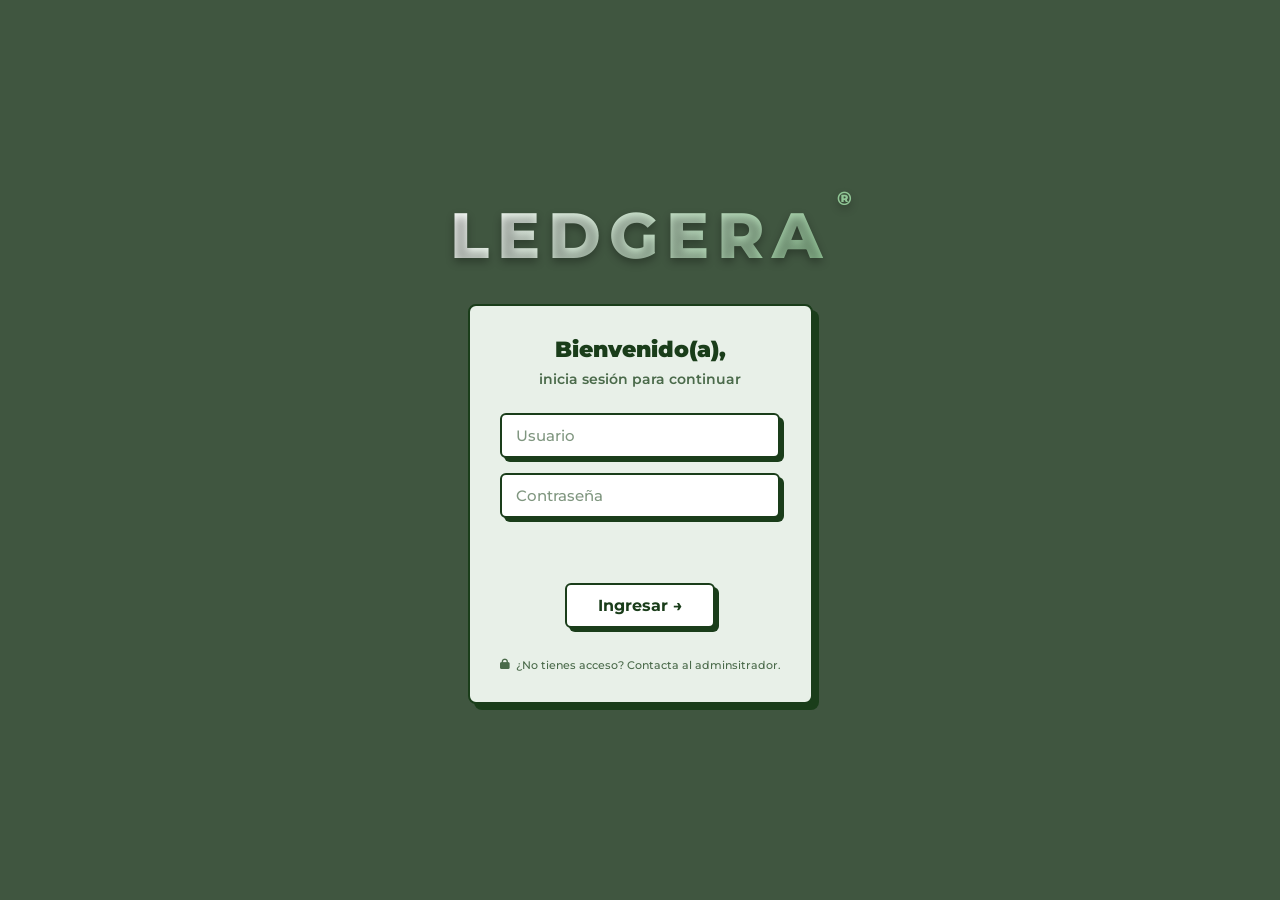
<file: ledgera/index.html>
<!DOCTYPE html>
<html lang="es">
<head>
    <meta charset="UTF-8">
    <meta name="viewport" content="width=device-width, initial-scale=1.0">
    <title>LEDGERA</title>
    <link rel="stylesheet" href="https://cdnjs.cloudflare.com/ajax/libs/font-awesome/6.4.0/css/all.min.css">
    <link rel="stylesheet" href="css/styles.css">
</head>
<body>
    <!-- TÍTULO PRINCIPAL LEDEGERA -->
    <div class="brand-header">
        <h1 class="brand-title">LEDGERA</h1>
    </div>

    <!-- Formulario de Login -->
    <div class="login-wrapper">
        <form class="form" id="loginForm">
            <div class="title">
                Bienvenido(a),<br><span>inicia sesión para continuar</span>
            </div>

            <input
                type="text"
                placeholder="Usuario"
                name="username"
                id="loginUsername"
                class="input"
                autocomplete="username"
                required
            />

            <input
                type="password"
                placeholder="Contraseña"
                name="password"
                id="loginPassword"
                class="input"
                autocomplete="current-password"
                required
            />

            <div class="message-container">
                <span class="error-message" id="loginError"></span>
                <span class="success-message" id="loginSuccess"></span>
            </div>

            <button type="submit" class="button-confirm">
                Ingresar →
            </button>

            <p class="admin-note">
                <i class="fas fa-lock"></i>
                ¿No tienes acceso? Contacta al adminsitrador.
            </p>
        </form>
    </div>

    <script src="js/auth.js?v=2"></script>
</body>
</html>
</file>
<file: ledgera/css/styles.css>
@import url('https://fonts.googleapis.com/css?family=Montserrat:400,800');

* {
    box-sizing: border-box;
    margin: 0;
    padding: 0;
}

body {
    background: url('https://images.unsplash.com/photo-1500382017468-9049fed747ef?w=1920&q=80') no-repeat center center fixed;
    background-size: cover;
    display: flex;
    justify-content: center;
    align-items: center;
    flex-direction: column;
    font-family: 'Montserrat', sans-serif;
    min-height: 100vh;
    margin: 0;
    position: relative;
    padding: 20px;
}

/* Capa oscura verde sobre el fondo */
body::before {
    content: '';
    position: fixed;
    top: 0;
    left: 0;
    right: 0;
    bottom: 0;
    background: rgba(0, 30, 0, 0.75);
    z-index: 0;
}

/* ==================== BRAND HEADER ==================== */
.brand-header {
    text-align: center;
    z-index: 1;
    margin-bottom: 30px;
    animation: fadeInDown 0.8s ease-out;
}

.brand-title {
    font-size: 4rem;
    font-weight: 800;
    letter-spacing: 8px;
    margin: 0;
    background: linear-gradient(135deg, #ffffff 0%, #90c695 100%);
    -webkit-background-clip: text;
    -webkit-text-fill-color: transparent;
    background-clip: text;
    text-shadow: 0 4px 8px rgba(0, 0, 0, 0.3);
    position: relative;
}

.brand-title::after {
    content: '®';
    font-size: 1.2rem;
    -webkit-text-fill-color: #90c695;
    position: absolute;
    top: -10px;
    right: -30px;
}

.brand-subtitle {
    font-size: 1rem;
    color: rgba(255, 255, 255, 0.8);
    letter-spacing: 4px;
    font-weight: 300;
    margin-top: 5px;
    text-shadow: 0 2px 4px rgba(0, 0, 0, 0.3);
}

@keyframes fadeInDown {
    from {
        opacity: 0;
        transform: translateY(-30px);
    }
    to {
        opacity: 1;
        transform: translateY(0);
    }
}

/* ==================== FORMULARIO LOGIN (estilo andrew-demchenk0) ==================== */
.login-wrapper {
    z-index: 1;
    animation: fadeIn 0.8s ease-out;
}

@keyframes fadeIn {
    from { opacity: 0; transform: translateY(20px); }
    to { opacity: 1; transform: translateY(0); }
}

.form {
    --input-focus: #1a5a1a;
    --font-color: #1a3d1a;
    --font-color-sub: #4a6a4a;
    --bg-color: #ffffff;
    --main-color: #1a3d1a;

    padding: 30px;
    background: #e8f0e8;
    display: flex;
    flex-direction: column;
    align-items: center;
    justify-content: center;
    gap: 15px;
    border-radius: 8px;
    border: 2px solid var(--main-color);
    box-shadow: 6px 6px var(--main-color);
    min-width: 340px;
}

.title {
    color: var(--font-color);
    font-weight: 900;
    font-size: 22px;
    margin-bottom: 10px;
    text-align: center;
    line-height: 1.3;
}

.title span {
    color: var(--font-color-sub);
    font-weight: 600;
    font-size: 14px;
    display: block;
    margin-top: 5px;
}

.input {
    width: 100%;
    max-width: 280px;
    height: 45px;
    border-radius: 6px;
    border: 2px solid var(--main-color);
    background-color: var(--bg-color);
    box-shadow: 4px 4px var(--main-color);
    font-size: 15px;
    font-weight: 600;
    color: var(--font-color);
    padding: 5px 14px;
    outline: none;
    font-family: 'Montserrat', sans-serif;
    transition: border-color 0.2s, box-shadow 0.2s;
}

.input::placeholder {
    color: var(--font-color-sub);
    opacity: 0.7;
    font-weight: 500;
}

.input:focus {
    border-color: var(--input-focus);
    box-shadow: 4px 4px var(--input-focus);
}

.button-confirm {
    margin: 15px auto 5px auto;
    width: 150px;
    height: 45px;
    border-radius: 6px;
    border: 2px solid var(--main-color);
    background-color: var(--bg-color);
    box-shadow: 4px 4px var(--main-color);
    font-size: 16px;
    font-weight: 700;
    color: var(--font-color);
    cursor: pointer;
    transition: all 0.15s ease;
    font-family: 'Montserrat', sans-serif;
}

.button-confirm:hover {
    background-color: var(--main-color);
    color: #ffffff;
}

.button-confirm:active {
    box-shadow: 0px 0px var(--main-color);
    transform: translate(4px, 4px);
}

/* ==================== MENSAJES ==================== */
.message-container {
    width: 100%;
    max-width: 280px;
    min-height: 20px;
    display: flex;
    justify-content: center;
    align-items: center;
}

.error-message {
    color: #c0392b;
    font-size: 12px;
    font-weight: 700;
    display: none;
    text-align: center;
}

.success-message {
    color: #1a5a1a;
    font-size: 12px;
    font-weight: 700;
    display: none;
    text-align: center;
}

/* ==================== NOTA ADMIN ==================== */
.admin-note {
    font-size: 11px;
    color: var(--font-color-sub);
    margin-top: 10px;
    text-align: center;
    display: flex;
    align-items: center;
    gap: 6px;
    font-weight: 500;
}

.admin-note i {
    font-size: 11px;
}

a.card {
    text-decoration: none;
    color: inherit;
}

/* ==================== RESPONSIVE ==================== */
@media (max-width: 768px) {
    .brand-title {
        font-size: 2.8rem;
        letter-spacing: 4px;
    }

    .brand-title::after {
        font-size: 0.9rem;
        right: -20px;
    }

    .brand-subtitle {
        font-size: 0.8rem;
        letter-spacing: 2px;
    }

    .form {
        min-width: 300px;
        padding: 25px 20px;
    }
}

@media (max-width: 480px) {
    body {
        padding: 10px;
    }

    .brand-title {
        font-size: 2.2rem;
        letter-spacing: 2px;
    }

    .brand-title::after {
        font-size: 0.7rem;
        right: -15px;
        top: -8px;
    }

    .brand-subtitle {
        font-size: 0.7rem;
        letter-spacing: 1px;
    }

    .brand-header {
        margin-bottom: 20px;
    }

    .form {
        min-width: 0;
        width: 100%;
        max-width: 320px;
        padding: 25px 18px;
        box-shadow: 4px 4px var(--main-color);
    }

    .title {
        font-size: 19px;
    }

    .input {
        height: 42px;
        font-size: 14px;
    }
}
</file>
<file: ledgera/css/cambiar-clave.css>
/* Complementa styles.css (mismo look del login) */
.campo { position: relative; width: 100%; max-width: 280px; }
.campo .input { max-width: none; padding-right: 50px; }

.ver {
    position: absolute; top: 0; bottom: 0; right: 4px;
    width: 44px; background: none; border: 0; cursor: pointer;
    color: var(--font-color-sub); font-size: 16px;
}
.ver:hover { color: var(--main-color); }

.aviso {
    width: 100%; max-width: 280px; text-align: center;
    background: #fff8e1; border: 2px solid #c9a227; border-radius: 6px;
    padding: 8px 12px; font-size: 12px; font-weight: 700; color: #6b5400;
}

.reglas { list-style: none; width: 100%; max-width: 280px; font-size: 12px; font-weight: 600; color: var(--font-color-sub); }
.reglas li { display: flex; align-items: center; gap: 8px; margin: 4px 0; }
.reglas li i { width: 14px; text-align: center; }
.reglas li.ok { color: #1a5a1a; }

.button-confirm.ancho { width: 200px; }

.link-sec {
    background: none; border: none; min-height: 44px;
    color: var(--font-color-sub); font-weight: 700; font-size: 13px;
    text-decoration: underline; cursor: pointer; font-family: 'Montserrat', sans-serif;
}
.link-sec:hover { color: var(--main-color); }
</file>
<file: ledgera/css/inventario.css>
/* LEDGERA · Inventario — autocontenido, mismo estilo de Ventas */
:root {
    --verde-osc: #1a3d1a; --verde: #1a5a1a; --verde-claro: #e8f0e8;
    --borde: #cfe0cf; --fondo: #f1f6f1; --ambar: #e6c86a; --rojo: #c0392b;
}
* { box-sizing: border-box; margin: 0; padding: 0; }
body { font-family: 'Montserrat', sans-serif; font-size: 16px; color: var(--verde-osc); background: var(--fondo); min-height: 100vh; }
[hidden] { display: none !important; }

/* ---------- Header y tabs ---------- */
.app-header {
    position: sticky; top: 0; z-index: 20; display: flex; align-items: center; justify-content: space-between; gap: 12px;
    padding: 10px 16px; background: var(--verde-osc); color: #fff;
}
.header-title { font-size: 1.15rem; font-weight: 800; }
.header-user { display: flex; align-items: center; gap: 8px; font-weight: 600; font-size: .9rem; }
.header-user i { font-size: 1.5rem; }
.btn-back { width: 44px; height: 44px; border: 0; border-radius: 10px; cursor: pointer; background: rgba(255,255,255,.12); color: #fff; font-size: 1.1rem; }
.btn-back:hover { background: rgba(255,255,255,.22); }
.aviso-red { background: var(--rojo); color: #fff; text-align: center; padding: 10px 14px; font-weight: 700; font-size: .95rem; }

.tabs {
    position: sticky; top: 64px; z-index: 15; display: flex; background: #fff;
    border-bottom: 3px solid var(--verde-osc); box-shadow: 0 4px 12px rgba(0,30,0,.08);
}
.tab {
    flex: 1; min-height: 56px; border: 0; background: #fff; cursor: pointer;
    font: 800 .95rem 'Montserrat', sans-serif; color: #4a6a4a;
    display: flex; align-items: center; justify-content: center; gap: 8px; padding: 0 6px;
}
.tab.activo { background: var(--verde-osc); color: #fff; }

.app-main { max-width: 760px; margin: 0 auto; padding: 16px 14px 60px; }

/* ---------- Bloques y formularios ---------- */
.paso { background: #fff; border-radius: 14px; padding: 18px; margin-bottom: 16px; border-top: 5px solid var(--verde); box-shadow: 0 6px 18px rgba(0,30,0,.08); }
.paso h2 { display: flex; align-items: center; gap: 10px; font-size: 1.1rem; margin-bottom: 14px; }
.num { display: inline-flex; align-items: center; justify-content: center; width: 32px; height: 32px; border-radius: 50%; background: var(--verde); color: #fff; font-weight: 800; }
.titulo-lista { font-size: 1.1rem; margin: 26px 0 12px; }

.etiqueta { display: block; font-weight: 700; font-size: 1rem; margin: 14px 0 6px; }
.nota { font-size: .95rem; font-weight: 600; color: #4a6a4a; margin-top: 6px; min-height: 1.2em; }
.campo {
    width: 100%; height: 52px; padding: 0 14px; border: 2px solid var(--borde); border-radius: 10px; background: #f6faf6;
    font: 700 1.05rem 'Montserrat', sans-serif; color: var(--verde-osc);
}
.campo:focus { outline: none; border-color: var(--verde); }
select.campo { appearance: auto; }

.chip {
    min-height: 44px; padding: 0 16px; border: 2px solid var(--borde); border-radius: 22px; background: #f6faf6; cursor: pointer;
    font: 800 .95rem 'Montserrat', sans-serif; color: var(--verde-osc);
}
.chip.activo { background: var(--verde); border-color: var(--verde); color: #fff; }

.btn-sec {
    width: 100%; min-height: 52px; margin-top: 12px; border: 2px dashed var(--verde); border-radius: 12px; background: #f6faf6; cursor: pointer;
    font: 800 1rem 'Montserrat', sans-serif; color: var(--verde);
}
.btn-cobrar {
    display: flex; align-items: center; justify-content: center; gap: 10px; width: 100%; min-height: 60px; border: 0; border-radius: 14px; cursor: pointer;
    background: var(--verde); color: #fff; font: 800 1.1rem 'Montserrat', sans-serif; box-shadow: 0 6px 16px rgba(26,90,26,.3);
}
.btn-cobrar:active { transform: translateY(2px); }
.btn-cobrar:disabled { background: #7a947a; cursor: wait; box-shadow: none; }

.msg { margin: 10px 0; padding: 10px 12px; border-radius: 10px; font-weight: 700; font-size: .95rem; }
.msg.error { background: #fdecea; color: var(--rojo); border: 2px solid var(--rojo); }
.msg.aviso { background: #fff8e8; color: #6b5400; border: 2px solid var(--ambar); }
.msg.ok { background: var(--verde-claro); color: var(--verde); border: 2px solid var(--verde); }

.seg { display: grid; grid-template-columns: repeat(auto-fit, minmax(120px, 1fr)); gap: 8px; }
.seg-op {
    min-height: 52px; border: 2px solid var(--borde); border-radius: 12px; background: #f6faf6; cursor: pointer;
    font: 800 .95rem 'Montserrat', sans-serif; color: var(--verde-osc); padding: 4px 8px;
}
.seg-op.activo { background: var(--verde-osc); border-color: var(--verde-osc); color: #fff; }

/* ---------- Existencias ---------- */
.filtros { display: flex; align-items: center; justify-content: space-between; gap: 10px; margin: 12px 0 16px; flex-wrap: wrap; }
.resumen { font-weight: 700; font-size: .95rem; color: #4a6a4a; }

.card-prod { background: #fff; border-radius: 14px; padding: 14px 16px; margin-bottom: 12px; box-shadow: 0 4px 14px rgba(0,30,0,.07); border-left: 6px solid var(--verde); }
.card-prod h3 { font-size: 1.1rem; margin-bottom: 8px; }
.fila-cal { display: grid; grid-template-columns: 1.1fr 1fr 1fr; gap: 6px 10px; align-items: center; padding: 10px 0; border-top: 1px solid #e0ede0; }
.fila-cal .cal { font-weight: 800; }
.fila-cal .stock strong { font-size: 1.25rem; }
.fila-cal small { display: block; font-size: .82rem; font-weight: 600; color: #5a7a5a; }
.fila-cal .precio { font-weight: 800; color: var(--verde); text-align: right; }
.fila-cal .acciones { grid-column: 1 / -1; display: flex; gap: 8px; }
.fila-cal.bajo .stock strong { color: var(--rojo); }
.fila-cal.agotado .stock strong { color: #999; }
.etiqueta-estado { display: inline-block; margin-top: 4px; padding: 2px 10px; border-radius: 10px; font-size: .8rem; font-weight: 800; }
.etiqueta-estado.bajo { background: #fdecea; color: var(--rojo); }
.etiqueta-estado.agotado { background: #eee; color: #777; }
.mini { min-height: 44px; padding: 0 14px; border: 2px solid var(--borde); border-radius: 10px; background: #f6faf6; cursor: pointer; font: 700 .9rem 'Montserrat', sans-serif; color: var(--verde-osc); }
.vacio { padding: 18px 4px; font-weight: 600; color: #6a8a6a; text-align: center; }

/* ---------- Entradas ---------- */
.linea { background: #f6faf6; border: 2px solid var(--borde); border-radius: 12px; padding: 14px; margin-bottom: 12px; }
.linea-cab { display: flex; justify-content: space-between; align-items: center; }
.quitar { width: 44px; height: 44px; border: 0; border-radius: 10px; background: #fdecea; color: var(--rojo); cursor: pointer; font-size: 1rem; }
.calidad-chips { display: flex; flex-wrap: wrap; gap: 8px; }
.fila-3 { display: grid; grid-template-columns: repeat(auto-fit, minmax(130px, 1fr)); gap: 0 10px; }
.subtotal { margin-top: 10px; font-weight: 700; text-align: right; }
.subtotal strong { color: var(--verde); }

.total-grande { display: flex; justify-content: space-between; align-items: center; gap: 10px; margin-top: 18px; padding: 14px 16px; border-radius: 12px; background: var(--verde-claro); border: 2px solid var(--borde); font-weight: 700; }
.total-grande strong { font-size: 1.7rem; font-weight: 800; color: var(--verde); }

.item { background: #fff; border-radius: 12px; padding: 14px 16px; margin-bottom: 10px; box-shadow: 0 4px 14px rgba(0,30,0,.07); }
.item-cab { display: flex; justify-content: space-between; align-items: flex-start; gap: 10px; }
.item strong { font-size: 1.02rem; }
.item .fecha { font-size: .85rem; font-weight: 600; color: #5a7a5a; }
.item .detalle { margin-top: 6px; font-size: .95rem; font-weight: 600; color: #3a5a3a; }
.item .motivo { margin-top: 4px; font-size: .95rem; font-style: italic; color: #4a6a4a; }
.badge { display: inline-block; padding: 3px 12px; border-radius: 12px; font-size: .82rem; font-weight: 800; white-space: nowrap; }
.badge.Pendiente { background: #fff8e8; color: #8a6a00; border: 1px solid var(--ambar); }
.badge.Parcial { background: #e8f0fb; color: #1f4f8a; border: 1px solid #9bb8e0; }
.badge.Pagado { background: var(--verde-claro); color: var(--verde); border: 1px solid var(--verde); }
.badge.Merma { background: #fdecea; color: var(--rojo); }
.badge.Devolucion { background: var(--verde-claro); color: var(--verde); }
.badge.Correccion_conteo { background: #fff8e8; color: #8a6a00; }

/* ---------- Modal ---------- */
.modal { position: fixed; inset: 0; z-index: 50; display: flex; align-items: center; justify-content: center; padding: 16px; background: rgba(0,30,0,.55); }
.modal-caja { width: 100%; max-width: 420px; background: #fff; border-radius: 16px; padding: 22px; }
.modal-caja h3 { font-size: 1.15rem; margin-bottom: 4px; }
.modal-caja .campo { margin-top: 12px; }
.modal-acciones { display: grid; grid-template-columns: 1fr 1fr; gap: 10px; margin-top: 16px; }
.modal-acciones .btn-sec { margin-top: 0; border-style: solid; }

.calidad-chips { margin-top: 8px; }
</file>
<file: ledgera/css/puestos.css>
/* Hereda todos los estilos de usuarios */
@import url('usuarios.css');

/* ==================== SELECT (para cambiar dueño) ==================== */
.select {
    width: 100%;
    padding: 11px 14px;
    border: 2px solid #cfe0cf;
    border-radius: 9px;
    font-size: 0.9rem;
    font-family: 'Montserrat', sans-serif;
    color: #1a3d1a;
    background: #f6faf6;
    cursor: pointer;
    transition: border-color 0.2s;
    appearance: none;
    background-image: url("data:image/svg+xml;utf8,<svg xmlns='http://www.w3.org/2000/svg' width='12' height='12' viewBox='0 0 24 24' fill='none' stroke='%231a3d1a' stroke-width='3'><path d='M6 9l6 6 6-6'/></svg>");
    background-repeat: no-repeat;
    background-position: right 14px center;
}

.select:focus {
    outline: none;
    border-color: #1a5a1a;
}

/* Columna estado con badge centrado */
.data-table tbody td:nth-child(4) {
    text-align: left;
}
</file>
<file: ledgera/css/usuarios.css>
@import url('https://fonts.googleapis.com/css?family=Montserrat:400,600,700,800');

* {
    box-sizing: border-box;
    margin: 0;
    padding: 0;
}

body {
    font-family: 'Montserrat', sans-serif;
    background: #eef4ee;
    min-height: 100vh;
    color: #1a3d1a;
}

/* ==================== HEADER ==================== */
.app-header {
    display: grid;
    grid-template-columns: 60px 1fr 200px;
    align-items: center;
    background: linear-gradient(135deg, #0a3d0a 0%, #1a6a1a 100%);
    color: #fff;
    padding: 16px 28px;
    box-shadow: 0 4px 12px rgba(0, 30, 0, 0.25);
    position: sticky;
    top: 0;
    z-index: 50;
}

.btn-back {
    background: rgba(255, 255, 255, 0.12);
    border: 1px solid rgba(255, 255, 255, 0.25);
    color: #fff;
    width: 40px;
    height: 40px;
    border-radius: 10px;
    cursor: pointer;
    display: flex;
    align-items: center;
    justify-content: center;
    font-size: 16px;
    transition: all 0.2s;
}

.btn-back:hover {
    background: rgba(255, 255, 255, 0.25);
    transform: translateX(-2px);
}

.header-title {
    text-align: center;
    font-size: 1.6rem;
    font-weight: 800;
    letter-spacing: 3px;
    text-transform: uppercase;
}

.header-user {
    display: flex;
    align-items: center;
    justify-content: flex-end;
    gap: 10px;
    font-size: 0.9rem;
    font-weight: 600;
}

.header-user i {
    font-size: 28px;
}

/* ==================== MAIN ==================== */
.app-main {
    max-width: 1200px;
    margin: 0 auto;
    padding: 30px 24px 60px;
}

.section-bar {
    display: flex;
    justify-content: space-between;
    align-items: center;
    margin-bottom: 20px;
    gap: 16px;
    flex-wrap: wrap;
}

.section-title {
    font-size: 1.3rem;
    font-weight: 700;
    color: #1a3d1a;
}

/* Botón Crear */
.btn-create {
    display: inline-flex;
    align-items: center;
    gap: 8px;
    background: #1a5a1a;
    color: #fff;
    border: none;
    border-radius: 10px;
    padding: 12px 22px;
    font-size: 14px;
    font-weight: 700;
    font-family: 'Montserrat', sans-serif;
    cursor: pointer;
    box-shadow: 0 4px 10px rgba(26, 90, 26, 0.3);
    transition: all 0.2s;
}

.btn-create:hover {
    background: #0d3d0d;
    transform: translateY(-2px);
    box-shadow: 0 6px 14px rgba(26, 90, 26, 0.4);
}

.btn-create:active {
    transform: translateY(0);
}

/* ==================== TABLA ==================== */
.table-wrapper {
    background: #fff;
    border-radius: 12px;
    box-shadow: 0 6px 20px rgba(0, 30, 0, 0.08);
    overflow: visible;
}

.data-table {
    width: 100%;
    border-collapse: collapse;
}

.data-table thead th {
    background: #d9e8d9;
    color: #1a3d1a;
    text-align: left;
    font-size: 0.8rem;
    text-transform: uppercase;
    letter-spacing: 0.8px;
    padding: 14px 16px;
    border-bottom: 2px solid #b8d4b8;
}

.data-table thead th:first-child {
    border-top-left-radius: 12px;
}

.data-table thead th:last-child {
    border-top-right-radius: 12px;
}

.data-table tbody td {
    padding: 14px 16px;
    font-size: 0.9rem;
    border-bottom: 1px solid #e5efe5;
    color: #2a3d2a;
}

.data-table tbody tr:hover {
    background: #f5faf5;
}

.data-table tbody tr:last-child td {
    border-bottom: none;
}

.col-actions {
    width: 60px;
    text-align: center;
}

/* Badge estado */
.badge {
    display: inline-block;
    padding: 4px 10px;
    border-radius: 20px;
    font-size: 0.72rem;
    font-weight: 700;
}

.badge.active {
    background: #d4f0d4;
    color: #1a5a1a;
}

.badge.inactive {
    background: #f5d4d4;
    color: #a02020;
}

/* ==================== MENÚ TRES PUNTOS ==================== */
.menu-container {
    position: relative;
    display: flex;
    justify-content: center;
}

.btn-dots {
    background: transparent;
    border: none;
    cursor: pointer;
    width: 36px;
    height: 36px;
    border-radius: 50%;
    color: #1a3d1a;
    font-size: 18px;
    display: flex;
    align-items: center;
    justify-content: center;
    transition: background 0.2s;
}

.btn-dots:hover {
    background: #e0ede0;
}

.dropdown-menu {
    position: absolute;
    top: 42px;
    right: 0;
    background: #fff;
    border-radius: 10px;
    box-shadow: 0 8px 24px rgba(0, 30, 0, 0.18);
    min-width: 200px;
    padding: 6px;
    z-index: 100;
    opacity: 0;
    visibility: hidden;
    transform: translateY(-8px);
    transition: all 0.18s ease;
}

.dropdown-menu.open {
    opacity: 1;
    visibility: visible;
    transform: translateY(0);
}

.dropdown-item {
    display: flex;
    align-items: center;
    gap: 10px;
    width: 100%;
    padding: 10px 14px;
    background: transparent;
    border: none;
    border-radius: 7px;
    font-size: 0.85rem;
    font-weight: 600;
    font-family: 'Montserrat', sans-serif;
    color: #2a3d2a;
    cursor: pointer;
    text-align: left;
    transition: background 0.15s;
}

.dropdown-item:hover {
    background: #eef6ee;
}

.dropdown-item i {
    width: 16px;
    color: #1a5a1a;
}

.dropdown-item.danger {
    color: #a02020;
}

.dropdown-item.danger i {
    color: #a02020;
}

.dropdown-item.danger:hover {
    background: #fbeaea;
}

/* ==================== EMPTY STATE ==================== */
.empty-state {
    text-align: center;
    padding: 60px 20px;
    color: #7a9a7a;
}

.empty-state i {
    font-size: 48px;
    margin-bottom: 12px;
    opacity: 0.6;
}

.empty-state p {
    font-size: 0.95rem;
    font-weight: 500;
}

/* ==================== MODALES ==================== */
.modal-overlay {
    position: fixed;
    inset: 0;
    background: rgba(0, 25, 0, 0.65);
    display: flex;
    align-items: center;
    justify-content: center;
    z-index: 200;
    opacity: 0;
    visibility: hidden;
    transition: all 0.25s ease;
    padding: 20px;
}

.modal-overlay.open {
    opacity: 1;
    visibility: visible;
}

.modal-box {
    background: #fff;
    border-radius: 14px;
    width: 100%;
    max-width: 480px;
    max-height: 90vh;
    overflow-y: auto;
    box-shadow: 0 20px 50px rgba(0, 30, 0, 0.4);
    transform: scale(0.92);
    transition: transform 0.25s ease;
}

.modal-overlay.open .modal-box {
    transform: scale(1);
}

.modal-header {
    display: flex;
    justify-content: space-between;
    align-items: center;
    padding: 20px 24px;
    background: linear-gradient(135deg, #0a3d0a 0%, #1a6a1a 100%);
    color: #fff;
    border-radius: 14px 14px 0 0;
}

.modal-header h3 {
    font-size: 1.1rem;
    font-weight: 700;
}

.modal-close {
    background: rgba(255, 255, 255, 0.15);
    border: none;
    color: #fff;
    width: 32px;
    height: 32px;
    border-radius: 8px;
    cursor: pointer;
    font-size: 14px;
    transition: background 0.2s;
}

.modal-close:hover {
    background: rgba(255, 255, 255, 0.3);
}

.modal-form {
    padding: 24px;
    display: flex;
    flex-direction: column;
    gap: 16px;
}

.form-row {
    display: flex;
    flex-direction: column;
    gap: 6px;
}

.form-row label {
    font-size: 0.82rem;
    font-weight: 700;
    color: #1a3d1a;
}

.form-row input {
    padding: 11px 14px;
    border: 2px solid #cfe0cf;
    border-radius: 9px;
    font-size: 0.9rem;
    font-family: 'Montserrat', sans-serif;
    color: #1a3d1a;
    background: #f6faf6;
    transition: border-color 0.2s;
}

.form-row input:focus {
    outline: none;
    border-color: #1a5a1a;
}

.form-row input[readonly] {
    background: #eef4ee;
    color: #4a6a4a;
}

.input-with-toggle {
    display: flex;
    gap: 8px;
}

.input-with-toggle input {
    flex: 1;
}

.btn-regen {
    background: #1a5a1a;
    color: #fff;
    border: none;
    border-radius: 9px;
    width: 46px;
    cursor: pointer;
    font-size: 15px;
    transition: background 0.2s;
}

.btn-regen:hover {
    background: #0d3d0d;
}

.hint {
    font-size: 0.72rem;
    color: #6a8a6a;
    font-weight: 500;
}

/* Mensajes */
.message-container {
    min-height: 18px;
    text-align: center;
}

.error-message {
    color: #c0392b;
    font-size: 0.8rem;
    font-weight: 700;
    display: none;
}

.success-message {
    color: #1a5a1a;
    font-size: 0.8rem;
    font-weight: 700;
    display: none;
}

.modal-actions {
    display: flex;
    gap: 12px;
    justify-content: flex-end;
    margin-top: 8px;
}

.btn-secondary,
.btn-primary {
    padding: 11px 22px;
    border-radius: 9px;
    font-size: 0.88rem;
    font-weight: 700;
    font-family: 'Montserrat', sans-serif;
    cursor: pointer;
    transition: all 0.2s;
    border: 2px solid transparent;
}

.btn-secondary {
    background: #eef4ee;
    color: #1a3d1a;
    border-color: #cfe0cf;
}

.btn-secondary:hover {
    background: #ddeadd;
}

.btn-primary {
    background: #1a5a1a;
    color: #fff;
}

.btn-primary:hover {
    background: #0d3d0d;
}

/* ==================== RESPONSIVE ==================== */
@media (max-width: 900px) {
    .data-table {
        font-size: 0.85rem;
    }
    .data-table thead th,
    .data-table tbody td {
        padding: 12px 10px;
    }
}

@media (max-width: 700px) {
    .app-header {
        grid-template-columns: 50px 1fr 60px;
        padding: 12px 14px;
    }

    .header-title {
        font-size: 1.1rem;
        letter-spacing: 1.5px;
    }

    .header-user span {
        display: none;
    }

    .table-wrapper {
        overflow-x: auto;
    }

    .data-table {
        min-width: 700px;
    }

    .section-title {
        font-size: 1.1rem;
    }

    .btn-create {
        padding: 10px 16px;
        font-size: 13px;
    }
}

@media (max-width: 480px) {
    .modal-box {
        max-width: 100%;
    }
    .modal-actions {
        flex-direction: column-reverse;
    }
    .modal-actions button {
        width: 100%;
    }
}
</file>
<file: ledgera/css/ventas.css>
/* LEDGERA · Ventas — autocontenido (no depende de usuarios.css) */
:root {
    --verde-osc: #1a3d1a;
    --verde: #1a5a1a;
    --verde-claro: #e8f0e8;
    --borde: #cfe0cf;
    --fondo: #f1f6f1;
    --ambar: #e6c86a;
    --rojo: #c0392b;
}

* { box-sizing: border-box; margin: 0; padding: 0; }

body {
    font-family: 'Montserrat', sans-serif;
    font-size: 16px;                 /* RNF-002: base de 16 px */
    color: var(--verde-osc);
    background: var(--fondo);
    min-height: 100vh;
}

/* ---------- Header ---------- */
.app-header {
    position: sticky; top: 0; z-index: 20;
    display: flex; align-items: center; justify-content: space-between; gap: 12px;
    padding: 10px 16px;
    background: var(--verde-osc); color: #fff;
}
.header-title { font-size: 1.15rem; font-weight: 800; }
.header-user { display: flex; align-items: center; gap: 8px; font-weight: 600; font-size: .9rem; }
.header-user i { font-size: 1.5rem; }
.btn-back {
    width: 44px; height: 44px; border: 0; border-radius: 10px; cursor: pointer;
    background: rgba(255,255,255,.12); color: #fff; font-size: 1.1rem;
}
.btn-back:hover { background: rgba(255,255,255,.22); }

.aviso-red {
    background: var(--rojo); color: #fff; text-align: center;
    padding: 10px 14px; font-weight: 700; font-size: .95rem;
}

/* ---------- Contenedor ---------- */
.app-main { max-width: 720px; margin: 0 auto; padding: 16px 14px 190px; }

.paso {
    background: #fff; border-radius: 14px; padding: 18px;
    margin-bottom: 16px; border-top: 5px solid var(--verde);
    box-shadow: 0 6px 18px rgba(0, 30, 0, .08);
}
.paso h2 { display: flex; align-items: center; gap: 10px; font-size: 1.1rem; margin-bottom: 14px; }
.num {
    display: inline-flex; align-items: center; justify-content: center;
    width: 32px; height: 32px; border-radius: 50%;
    background: var(--verde); color: #fff; font-weight: 800; font-size: 1rem;
}

.etiqueta { display: block; font-weight: 700; font-size: 1rem; margin: 14px 0 6px; }
.sub { font-weight: 600; margin: 14px 0 8px; }
.nota { font-size: 1rem; font-weight: 600; color: #4a6a4a; margin-top: 8px; min-height: 1.2em; }
.nota.aviso { color: #8a6a00; }
.nota.bloqueo { color: var(--rojo); font-weight: 800; }

.campo {
    width: 100%; height: 52px; padding: 0 14px;
    border: 2px solid var(--borde); border-radius: 10px; background: #f6faf6;
    font: 700 1.05rem 'Montserrat', sans-serif; color: var(--verde-osc);
}
.campo:focus, .cantidad-control input:focus { outline: none; border-color: var(--verde); }

/* ---------- Fichas de producto ---------- */
.fichas { display: grid; grid-template-columns: repeat(auto-fill, minmax(140px, 1fr)); gap: 10px; margin-top: 12px; }
.ficha {
    min-height: 64px; padding: 10px; border: 2px solid var(--borde); border-radius: 12px;
    background: #f6faf6; cursor: pointer; text-align: center;
    font: 800 1rem 'Montserrat', sans-serif; color: var(--verde-osc);
}
.ficha small { display: block; font-weight: 600; font-size: .85rem; color: #4a6a4a; margin-top: 2px; }
.ficha.activo { background: var(--verde); border-color: var(--verde); color: #fff; }
.ficha.activo small { color: #d7ead7; }
.ficha.agotado { opacity: .5; }

/* ---------- Calidades ---------- */
.calidades { display: grid; grid-template-columns: repeat(auto-fill, minmax(150px, 1fr)); gap: 10px; }
.calidad {
    min-height: 76px; padding: 10px; border: 2px solid var(--borde); border-radius: 12px;
    background: #fff; cursor: pointer; text-align: left; font-family: 'Montserrat', sans-serif; color: var(--verde-osc);
}
.calidad strong { display: block; font-size: 1.05rem; }
.calidad span { display: block; font-size: .9rem; font-weight: 600; color: #4a6a4a; }
.calidad .precio { font-weight: 800; color: var(--verde); }
.calidad.activo { border-color: var(--verde); background: var(--verde-claro); box-shadow: 0 0 0 3px rgba(26,90,26,.25); }
.calidad.bajo span.stock { color: var(--rojo); font-weight: 800; }
.calidad:disabled { background: #eee; color: #999; cursor: not-allowed; border-style: dashed; }
.calidad:disabled span, .calidad:disabled .precio { color: #999; }

/* ---------- Cantidad ---------- */
.cantidad-control {
    display: flex; border: 2px solid var(--borde); border-radius: 12px; overflow: hidden; background: #f6faf6;
}
.cantidad-control input {
    flex: 1; min-width: 0; border: 0; background: transparent; text-align: center;
    font: 800 1.5rem 'Montserrat', sans-serif; color: var(--verde-osc); -moz-appearance: textfield;
}
.cantidad-control input::-webkit-outer-spin-button,
.cantidad-control input::-webkit-inner-spin-button { -webkit-appearance: none; margin: 0; }
.btn-qty {
    width: 64px; height: 60px; border: 0; cursor: pointer;
    background: var(--verde-claro); color: var(--verde); font-size: 1.2rem;
}
.btn-qty:active { background: #c9dcc9; }

.total-grande {
    display: flex; justify-content: space-between; align-items: center;
    margin-top: 18px; padding: 14px 16px; border-radius: 12px;
    background: var(--verde-claro); border: 2px solid var(--borde); font-weight: 700;
}
.total-grande strong { font-size: 1.9rem; font-weight: 800; color: var(--verde); }

/* ---------- Pagos ---------- */
.pagos { display: grid; grid-template-columns: repeat(2, 1fr); gap: 10px; }
.pago {
    min-height: 60px; border: 2px solid var(--borde); border-radius: 12px; background: #f6faf6;
    font: 800 1rem 'Montserrat', sans-serif; color: var(--verde-osc); cursor: pointer;
    display: flex; align-items: center; justify-content: center; gap: 8px;
}
.pago.activo { background: var(--verde); border-color: var(--verde); color: #fff; }

.bloque-extra { margin-top: 16px; padding: 14px; border-radius: 12px; background: #f6faf6; border: 2px solid var(--borde); }
.bloque-extra.fiado { background: #fff8e8; border-color: var(--ambar); }
.sub-titulo { font-size: 1rem; color: #8a6a00; margin-bottom: 4px; }

.lista-clientes { margin-top: 8px; }
.cliente-op {
    width: 100%; min-height: 56px; margin-bottom: 8px; padding: 10px 14px; text-align: left;
    border: 2px solid var(--borde); border-radius: 10px; background: #fff; cursor: pointer;
    font-family: 'Montserrat', sans-serif; color: var(--verde-osc);
}
.cliente-op strong { display: block; }
.cliente-op span { font-size: .9rem; font-weight: 600; color: #4a6a4a; }
.cliente-op .debe { color: var(--rojo); font-weight: 800; }
.vacio { padding: 8px 2px; font-weight: 600; color: #6a8a6a; }

.cliente-elegido {
    display: flex; justify-content: space-between; align-items: center; gap: 10px;
    padding: 12px 14px; border-radius: 10px; background: #fff; border: 2px solid var(--verde);
}
.cliente-elegido strong { display: block; }
.cliente-elegido span { font-size: .9rem; font-weight: 600; color: #4a6a4a; }

.check { display: flex; gap: 10px; align-items: flex-start; margin-top: 14px; font-weight: 600; font-size: .95rem; }
.check input { width: 26px; height: 26px; flex-shrink: 0; accent-color: var(--verde); }

.canal { display: grid; grid-template-columns: 1fr 1fr; gap: 10px; }
.canal-op {
    min-height: 52px; border: 2px solid var(--borde); border-radius: 12px; background: #f6faf6;
    font: 800 1rem 'Montserrat', sans-serif; color: var(--verde-osc); cursor: pointer;
}
.canal-op.activo { background: var(--verde-osc); border-color: var(--verde-osc); color: #fff; }

.link-sec {
    background: none; border: 0; min-height: 44px; margin-top: 6px; padding: 0 4px;
    font: 700 .95rem 'Montserrat', sans-serif; color: var(--verde); text-decoration: underline; cursor: pointer;
}

/* ---------- Barra fija de cobro ---------- */
.barra-cobro {
    position: fixed; left: 0; right: 0; bottom: 0; z-index: 30;
    padding: 10px 14px calc(10px + env(safe-area-inset-bottom, 0px));
    background: #fff; border-top: 3px solid var(--verde-osc);
    box-shadow: 0 -6px 18px rgba(0, 30, 0, .12);
}
.barra-cobro > * { max-width: 720px; margin-left: auto; margin-right: auto; }
.btn-cobrar {
    display: flex; align-items: center; justify-content: center; gap: 10px;
    width: 100%; min-height: 60px; border: 0; border-radius: 14px; cursor: pointer;
    background: var(--verde); color: #fff; font: 800 1.15rem 'Montserrat', sans-serif;
    box-shadow: 0 6px 16px rgba(26, 90, 26, .3);
}
.btn-cobrar:active { transform: translateY(2px); }
.btn-cobrar:disabled { background: #7a947a; cursor: wait; box-shadow: none; }

.msg { margin-bottom: 8px; padding: 10px 12px; border-radius: 10px; font-weight: 700; font-size: .95rem; }
.msg.error { background: #fdecea; color: var(--rojo); border: 2px solid var(--rojo); }
.msg.aviso { background: #fff8e8; color: #6b5400; border: 2px solid var(--ambar); }

/* ---------- Éxito ---------- */
.exito { text-align: center; background: #fff; border-radius: 14px; padding: 28px 18px; box-shadow: 0 6px 18px rgba(0,30,0,.08); }
.exito-icono i { font-size: 72px; color: var(--verde); }
.exito h2 { margin: 10px 0 18px; font-size: 1.5rem; }
.exito-detalle { text-align: left; background: var(--verde-claro); border-radius: 12px; padding: 14px 16px; margin-bottom: 16px; }
.exito-detalle .fila { display: flex; justify-content: space-between; gap: 10px; padding: 6px 0; font-weight: 600; }
.exito-detalle .fila.total { font-size: 1.3rem; font-weight: 800; color: var(--verde); border-top: 2px dashed var(--borde); margin-top: 6px; padding-top: 10px; }
.exito .btn-cobrar { margin-bottom: 6px; }

[hidden] { display: none !important; }

@media (min-width: 700px) {
    .pagos { grid-template-columns: repeat(3, 1fr); }
}
</file>
